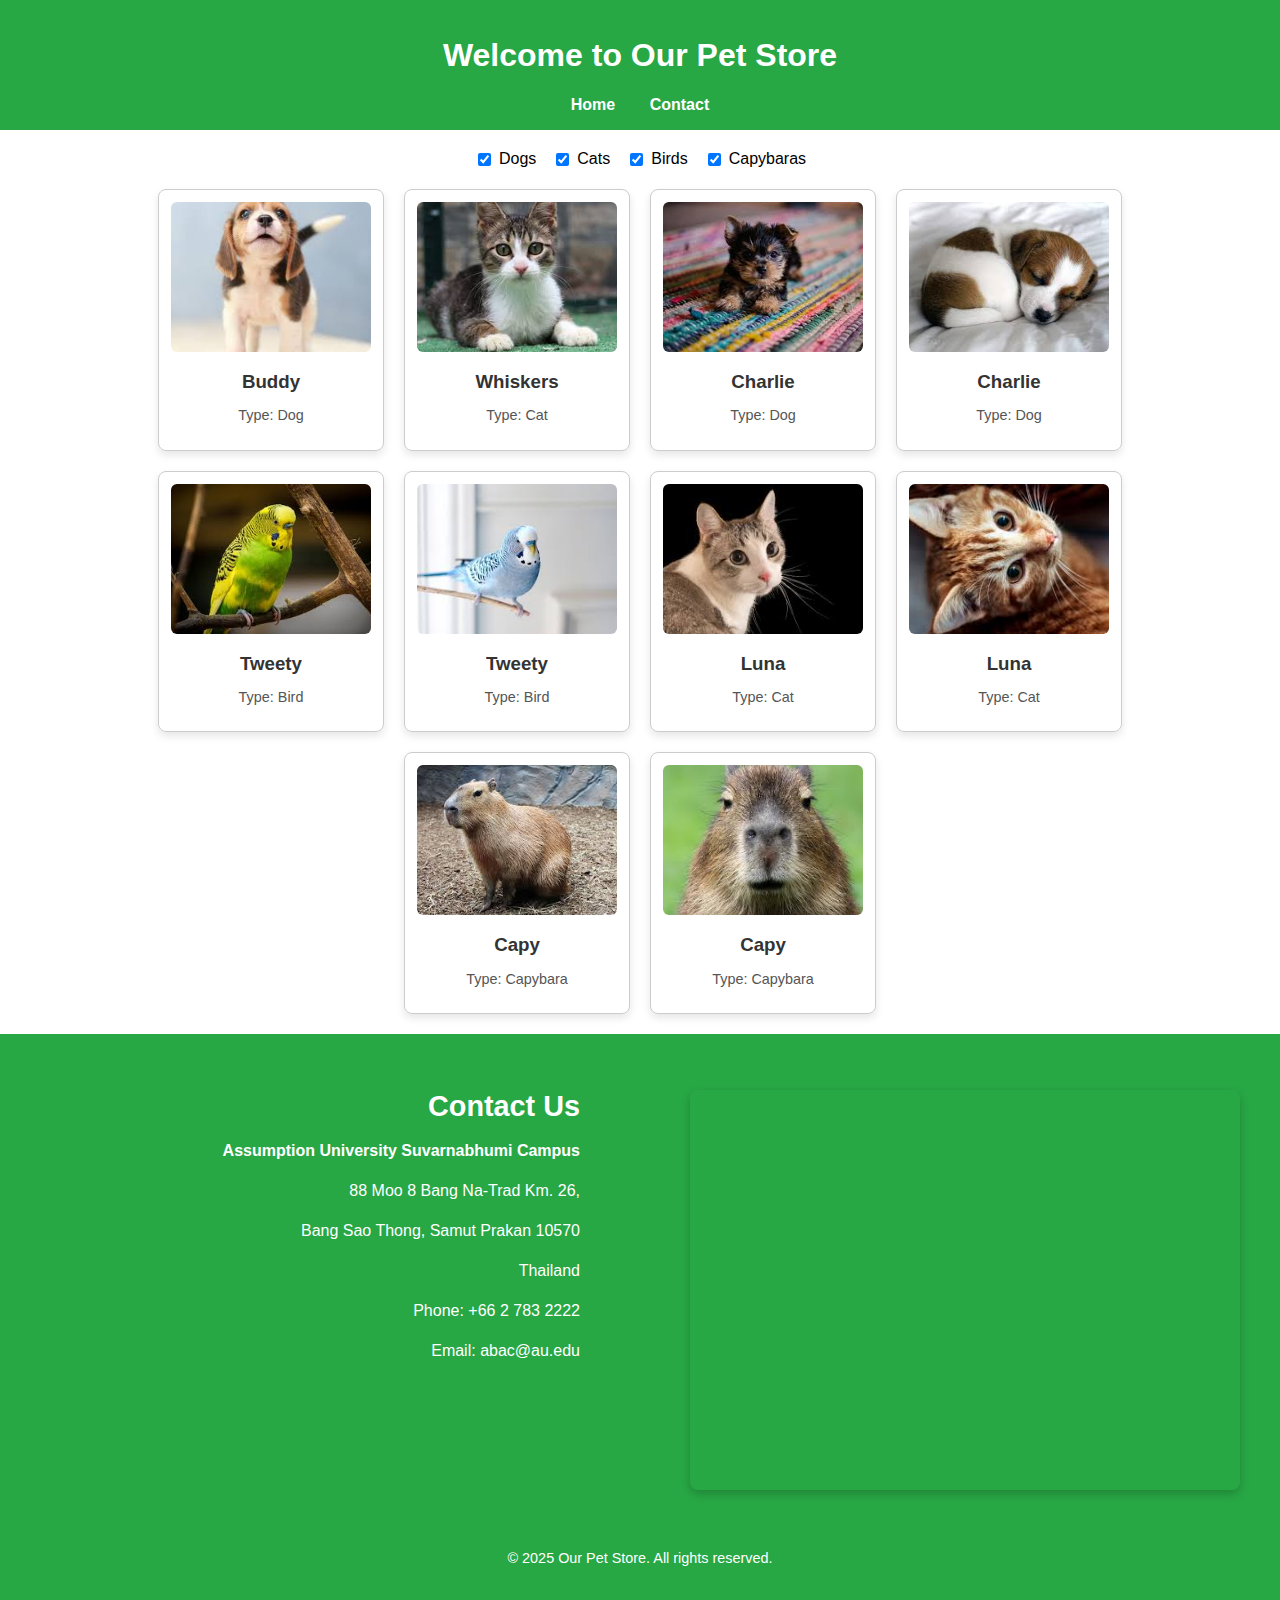
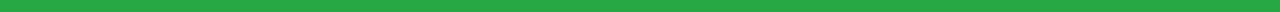
<file: petstore_filtered/index.html>
<!DOCTYPE html>
<html lang="en">
<head>
  <meta charset="UTF-8" />
  <meta name="viewport" content="width=device-width, initial-scale=1.0"/>
  <title>Pet Store</title>
  <script src="https://code.jquery.com/jquery-3.6.0.min.js"></script>
  <style>
    /* Basic Reset and Font */
    body {
      font-family: 'Arial', sans-serif;
      margin: 0;
      padding: 0;
      box-sizing: border-box; /* Include padding and border in the element's total width and height */
      overflow-x: hidden; /* Prevent horizontal scroll bar from appearing due to responsive design */
    }

    /* Header and Footer Styling */
    header, footer {
      background-color: #28a745; /* GREEN banner */
      color: white;
      text-align: center;
      padding: 16px 0;
      width: 100%; /* Ensure full width for the background */
    }

    /* Navigation Styling */
    nav a {
      color: white;
      margin: 0 15px;
      text-decoration: none;
      font-weight: bold;
      transition: color 0.3s ease; /* Smooth hover effect */
    }

    nav a:hover {
        color: #e0e0e0; /* Lighter color on hover */
    }

    /* Main Content Area */
    main {
      padding: 20px;
      max-width: 1200px; /* Limit main content width for better readability */
      margin: 0 auto; /* Center main content */
    }

    /* Filters Section */
    .filters {
      display: flex;
      justify-content: center;
      gap: 16px;
      margin-bottom: 20px;
      flex-wrap: wrap; /* Allow filters to wrap on smaller screens */
    }

    .filters label {
        display: flex;
        align-items: center;
        gap: 5px;
        cursor: pointer;
    }

    /* Pet List Container */
    .pet-list {
      display: flex;
      flex-wrap: wrap;
      gap: 20px;
      justify-content: center;
    }

    /* Pet Card Styling */
    .pet-card {
      border: 1px solid #ccc;
      border-radius: 8px;
      padding: 12px;
      width: 200px; /* Fixed width for card */
      text-align: center;
      box-shadow: 0 4px 8px rgba(0, 0, 0, 0.1); /* Subtle shadow for depth */
      transition: transform 0.2s ease, box-shadow 0.2s ease; /* Smooth hover effect */
    }

    .pet-card:hover {
        transform: translateY(-5px); /* Lift card on hover */
        box-shadow: 0 6px 12px rgba(0, 0, 0, 0.15);
    }

    .pet-card img {
      width: 100%;
      height: 150px;
      object-fit: cover;
      border-radius: 6px;
      margin-bottom: 10px;
    }

    .pet-card h3 {
        margin: 5px 0;
        color: #333;
    }

    .pet-card p {
        color: #555;
        font-size: 0.9em;
    }

    /* Contact Section Layout (Footer Internal Content) */
    .contact-content {
      display: flex; /* Enable Flexbox for children */
      flex-direction: column; /* Default to vertical stacking on small screens */
      align-items: center; /* Center items horizontally when stacked */
      gap: 30px; /* Space between contact info and map */
      padding: 30px 20px; /* Padding inside the green footer for content */
      max-width: 1200px; /* Limit the content width */
      margin: 0 auto; /* Center the content within the footer */
    }

    .contact-info {
      text-align: center; /* Center text by default on small screens */
      flex-shrink: 0; /* Prevent shrinking on larger screens */
    }

    .contact-info h2 {
        margin-top: 0;
        margin-bottom: 15px;
        font-size: 1.8em;
    }

    .contact-info p {
        margin-bottom: 8px;
        line-height: 1.5;
    }

    .contact-info a {
        color: white;
        text-decoration: none; /* No underline by default */
        transition: text-decoration 0.3s ease;
    }

    .contact-info a:hover {
        text-decoration: underline; /* Underline on hover */
    }

    .contact-map {
      width: 100%; /* Map container takes full width on small screens */
      display: flex; /* Use flex to center iframe within its container */
      justify-content: center;
      flex-shrink: 0; /* Prevent shrinking on larger screens */
    }

    .contact-map iframe {
        border: 0;
        width: 100%; /* Make iframe fill its container */
        max-width: 600px; /* Max width for the map itself */
        height: 400px; /* Fixed height for the map */
        border-radius: 8px; /* Rounded corners for the map iframe */
        box-shadow: 0 4px 10px rgba(0, 0, 0, 0.2); /* Shadow for the map */
    }

    /* Media Query for Larger Screens (Side-by-side layout) */
    @media (min-width: 768px) {
      .contact-content {
        flex-direction: row; /* Arrange children horizontally */
        justify-content: space-around; /* Distribute space around items */
        align-items: flex-start; /* Align items to the top */
        padding: 40px 20px; /* More padding on larger screens */
      }

      .contact-info {
        flex: 1; /* Allow contact info to take available space */
        text-align: right; /* Align text to the right when side-by-side */
        padding-right: 40px; /* Space between info and map */
        max-width: 45%; /* Control info width */
      }

      .contact-map {
        flex: 1; /* Allow map to take available space */
        text-align: left; /* Align map to the left */
        padding-left: 40px; /* Space between info and map */
        max-width: 55%; /* Control map container width */
      }
    }

    /* Copyright Text */
    .copyright {
        margin-top: 20px;
        font-size: 0.9em;
        padding-bottom: 15px; /* Add some padding at the very bottom */
    }

  </style>
</head>
<body>

  <header>
    <h1>Welcome to Our Pet Store</h1>
    <nav>
      <a href="#top">Home</a> <!-- Added #top for home scroll -->
      <a href="#contact">Contact</a>
    </nav>
  </header>

  <main>
    <!-- Filters -->
    <div class="filters">
      <label><input type="checkbox" id="type-dogs" name="pet-type" value="Dog" checked> Dogs</label>
      <label><input type="checkbox" id="type-cats" name="pet-type" value="Cat" checked> Cats</label>
      <label><input type="checkbox" id="type-birds" name="pet-type" value="Bird" checked> Birds</label>
      <label><input type="checkbox" id="type-capybaras" name="pet-type" value="Capybara" checked> Capybaras</label>
    </div>

    <!-- Pet Cards -->
    <div class="pet-list" id="pet-list"></div>
  </main>

  <!-- Google Map and Contact Info within the footer -->
  <footer id="contact">
    <div class="contact-content">
      <div class="contact-info">
        <h2>Contact Us</h2>
        <p><strong>Assumption University Suvarnabhumi Campus</strong></p>
        <p>88 Moo 8 Bang Na-Trad Km. 26,</p>
        <p>Bang Sao Thong, Samut Prakan 10570</p>
        <p>Thailand</p>
        <p>Phone: +66 2 783 2222</p>
        <p>Email: <a href="mailto:abac@au.edu">abac@au.edu</a></p>
      </div>
      <div class="contact-map">
        <!-- CORRECTED IFRAME TAG for Google Maps Embed -->
        <iframe
          src="https://www.google.com/maps/embed?pb=!1m18!1m12!1m3!1d3876.335955627231!2d100.77884147596001!3d13.693158694084517!2m3!1f0!2f0!3f0!3m2!1i1024!2i768!4f13.1!3m3!1m2!1s0x311d619cf7b19889%3A0x6b09930f30509a25!2sAssumption%20University%20Suvarnabhumi%20Campus!5e0!3m2!1sen!2sth!4v1719055979770!5m2!1sen!2sth"
          width="600"
          height="450"
          style="border:0;"
          allowfullscreen=""
          loading="lazy"
          referrerpolicy="no-referrer-when-downgrade">
        </iframe>
      </div>
    </div>
    <p class="copyright">© 2025 Our Pet Store. All rights reserved.</p>
  </footer>

  <script>
    const pets = [
      { name: "Buddy", type: "Dog", image: "img/dogs/dog01.jpg" },
      { name: "Whiskers", type: "Cat", image: "img/cats/cat01.jpg" },
      { name: "Charlie", type: "Dog", image: "img/dogs/dog02.jpg" },
      { name: "Charlie", type: "Dog", image: "img/dogs/dog03.jpg" },
      { name: "Tweety", type: "Bird", image: "img/birds/bird01.jpg" },
      { name: "Tweety", type: "Bird", image: "img/birds/bird02.jpg" },
      { name: "Luna", type: "Cat", image: "img/cats/cat02.jpg" },
      { name: "Luna", type: "Cat", image: "img/cats/cat03.jpg" },
      { name: "Capy", type: "Capybara", image: "img/capybaras/capybara01.jpg" },
      { name: "Capy", type: "Capybara", image: "img/capybaras/capybara02.jpg" }
    ];

    function loadPets() {
      const selectedTypes = $("input[name='pet-type']:checked").map(function () {
        return this.value;
      }).get();

      const filteredPets = pets.filter(pet => selectedTypes.includes(pet.type));

      $("#pet-list").empty();

      if (filteredPets.length === 0) {
        $("#pet-list").append('<p style="width: 100%; text-align: center; color: #888;">No pets found for the selected types.</p>');
      } else {
        filteredPets.forEach(pet => {
          $("#pet-list").append(`
            <div class="pet-card">
              <img src="${pet.image}" alt="${pet.name}" onerror="this.onerror=null;this.src='https://placehold.co/150x150/cccccc/333333?text=Image+Not+Found';" />
              <h3>${pet.name}</h3>
              <p>Type: ${pet.type}</p>
            </div>
          `);
        });
      }
    }

    $(document).ready(function () {
      // Event listener for pet type filters
      $("input[name='pet-type']").change(loadPets);
      loadPets(); // Initial load of pets

      // Smooth scrolling for navigation links
      $('nav a').on('click', function(e) {
        // Prevent default anchor click behavior
        e.preventDefault();

        // Get the target hash from the href attribute
        const targetId = $(this).attr('href');

        // Check if the target is '#top' to scroll to the very top
        if (targetId === '#top') {
          $('html, body').animate({
            scrollTop: 0
          }, 800); // 800ms for smooth scroll
        } else {
          // Scroll to the target element
          $('html, body').animate({
            scrollTop: $(targetId).offset().top
          }, 800); // 800ms for smooth scroll
        }
      });
    });
  </script>
</body>
</html>
</file>
